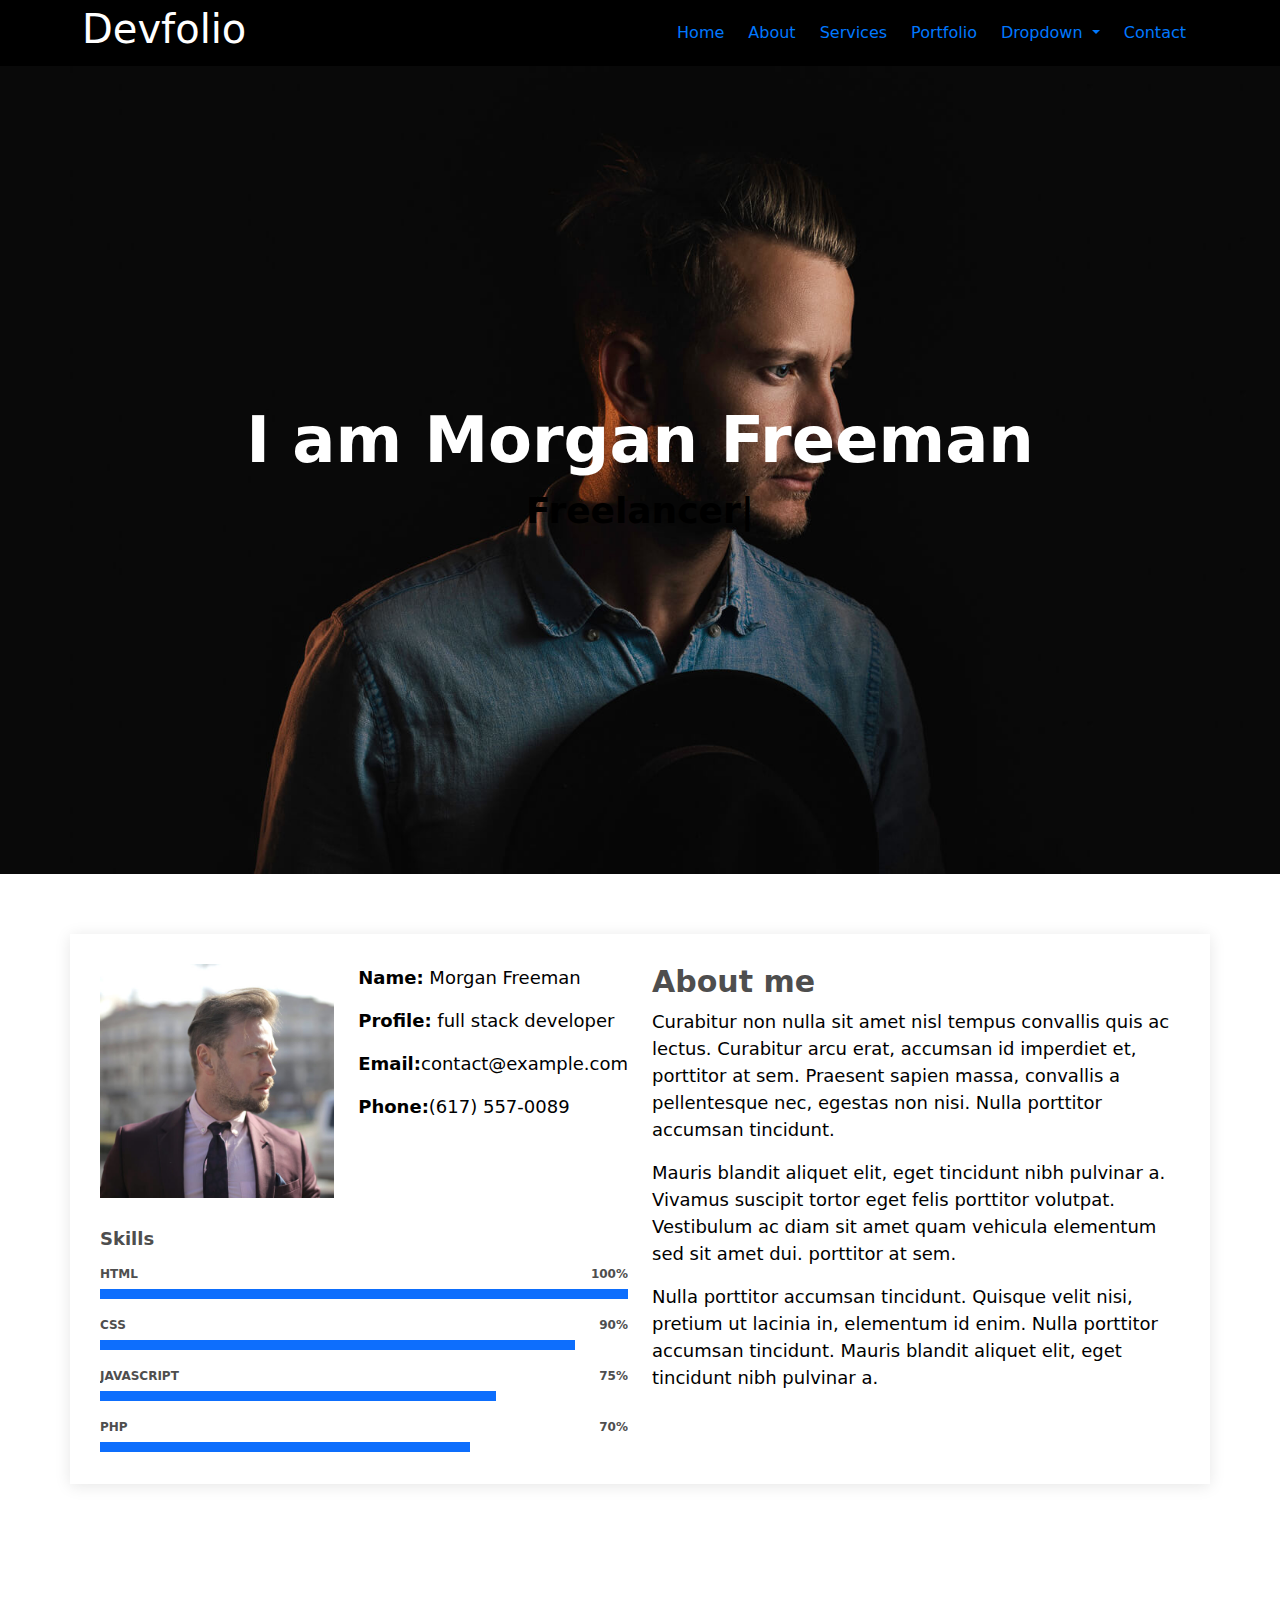
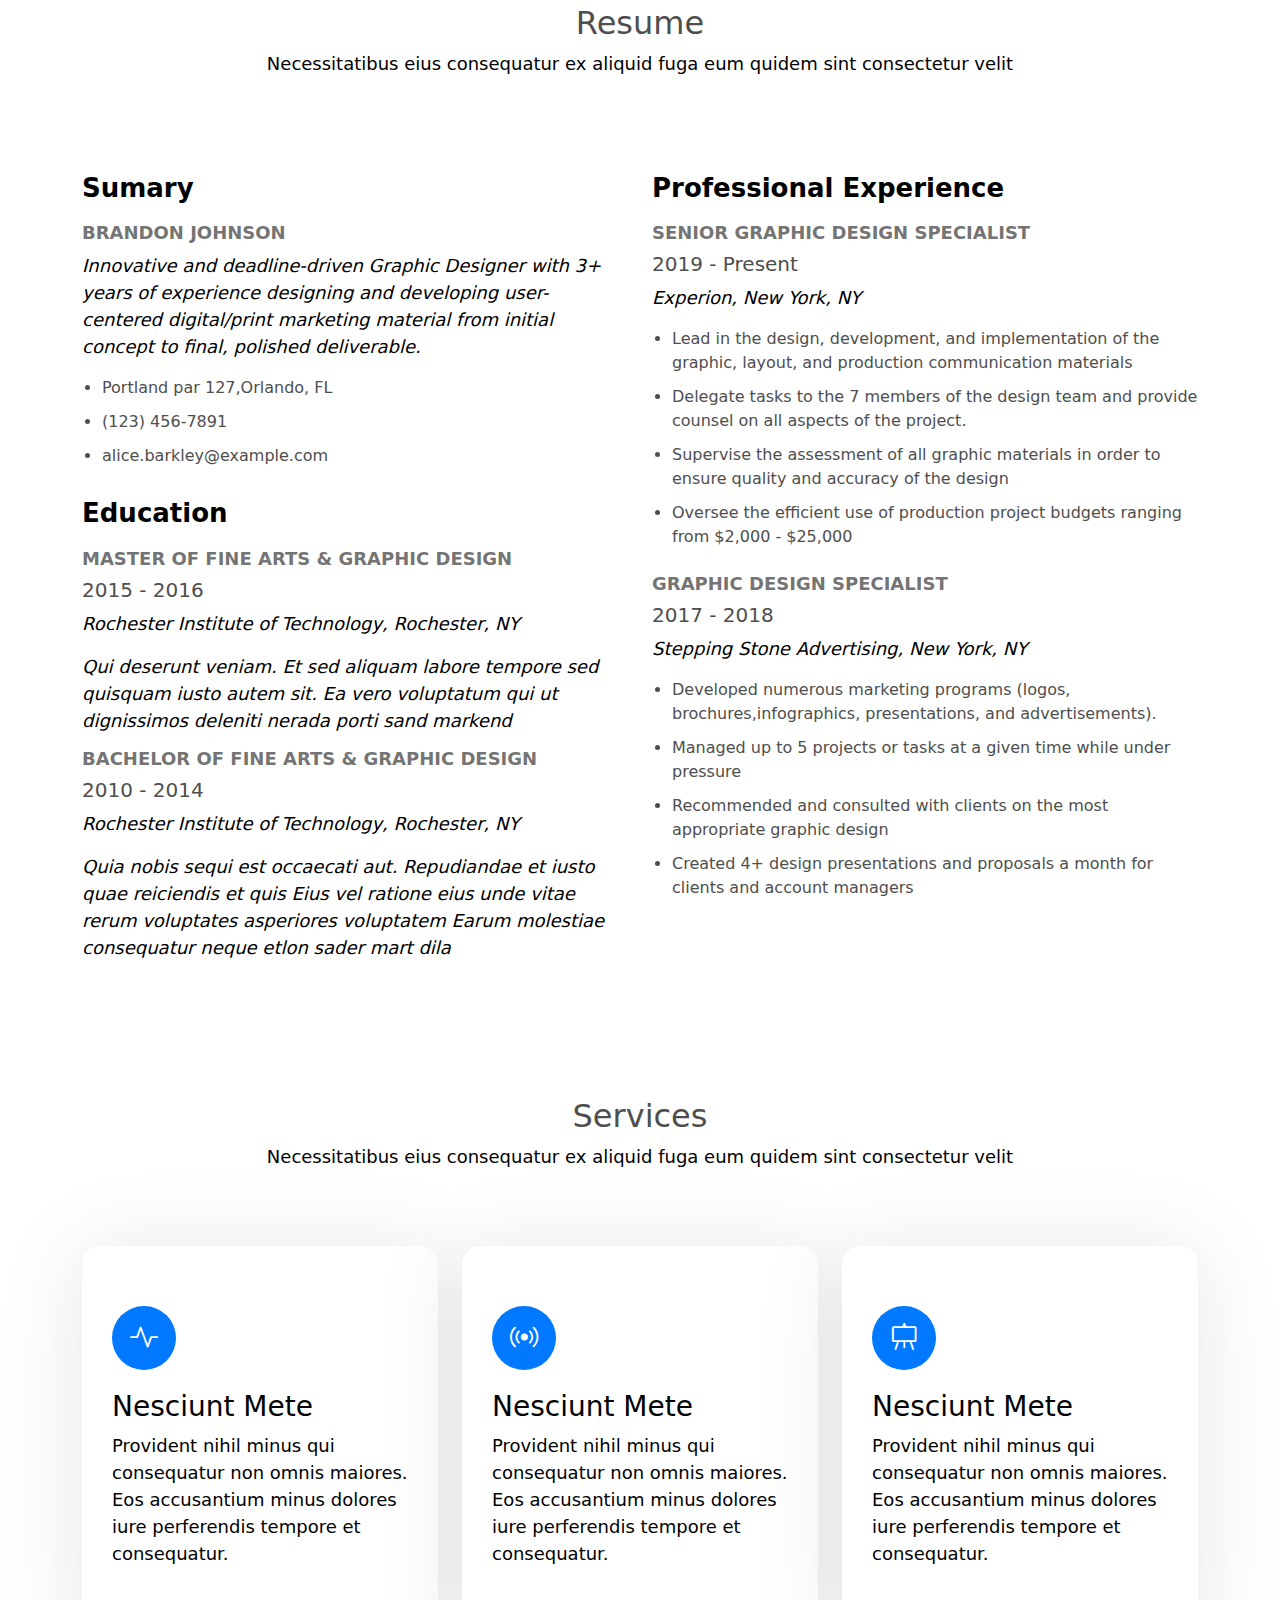
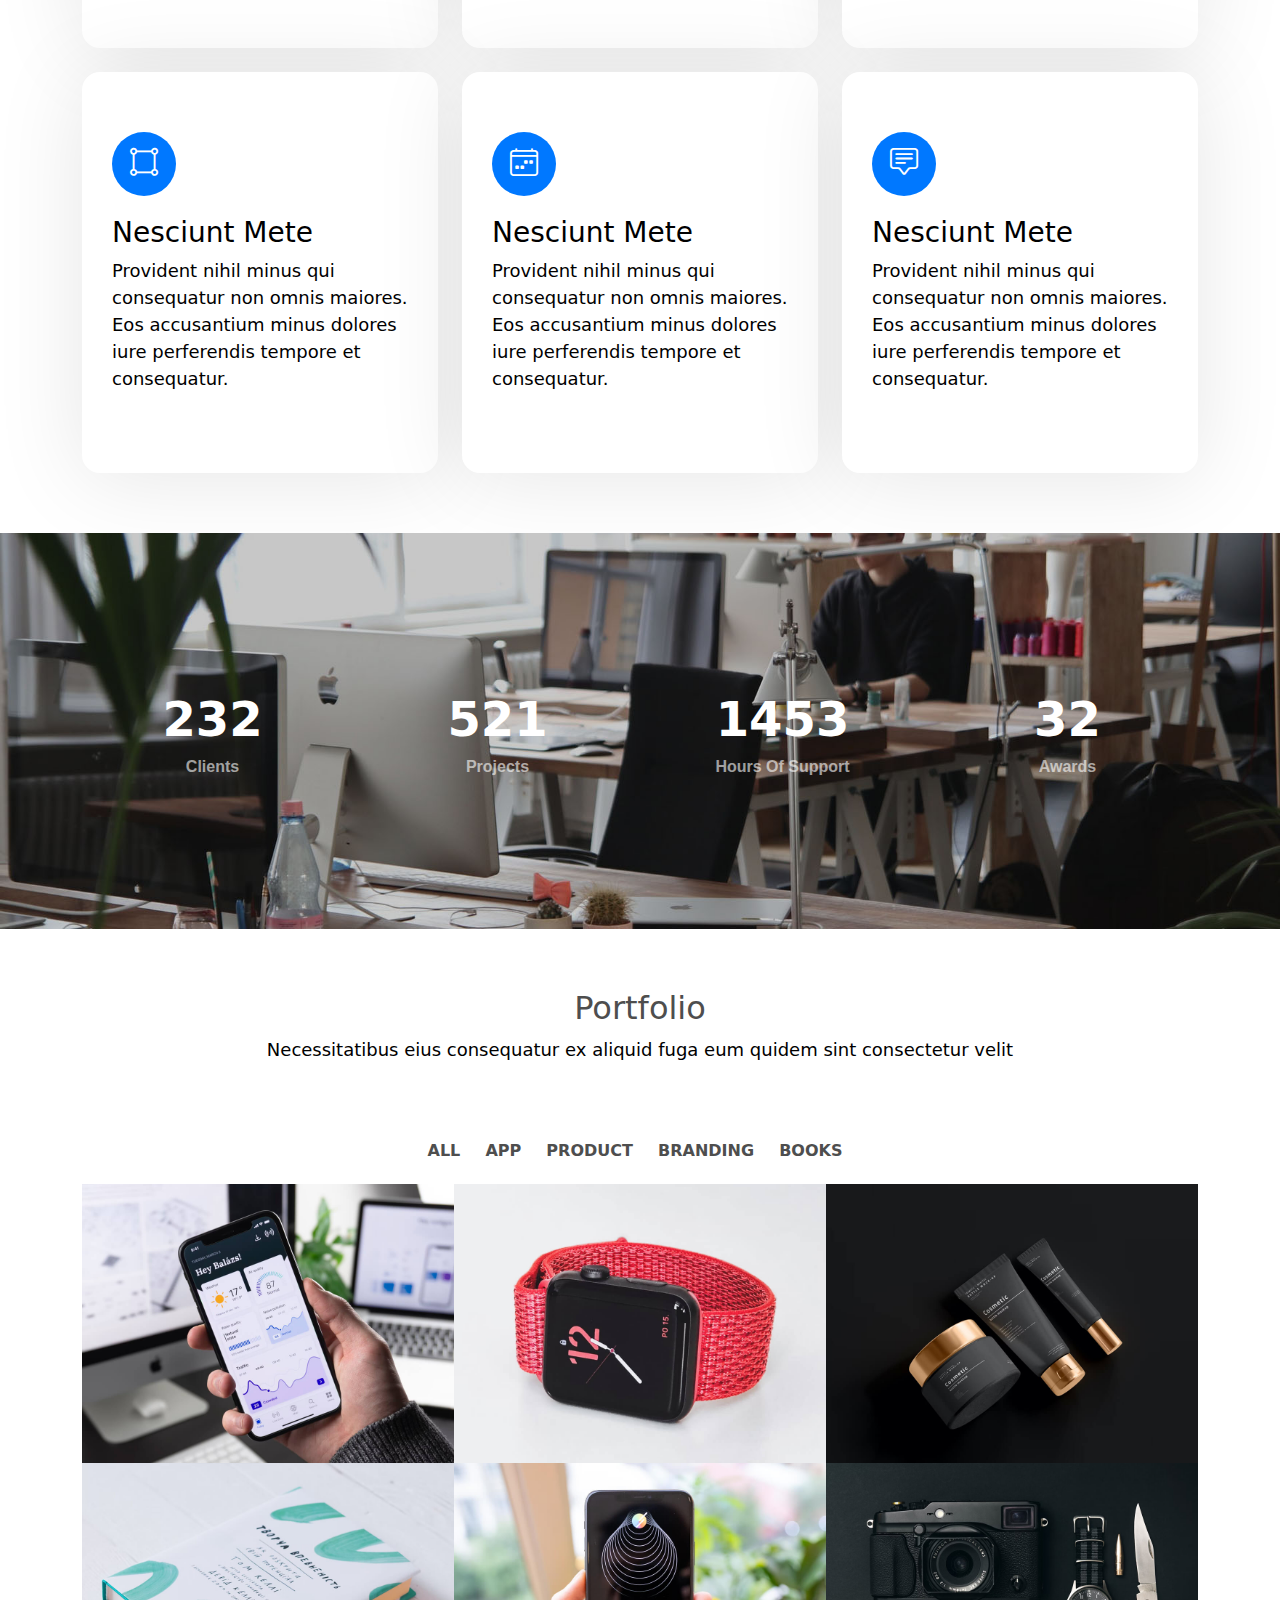
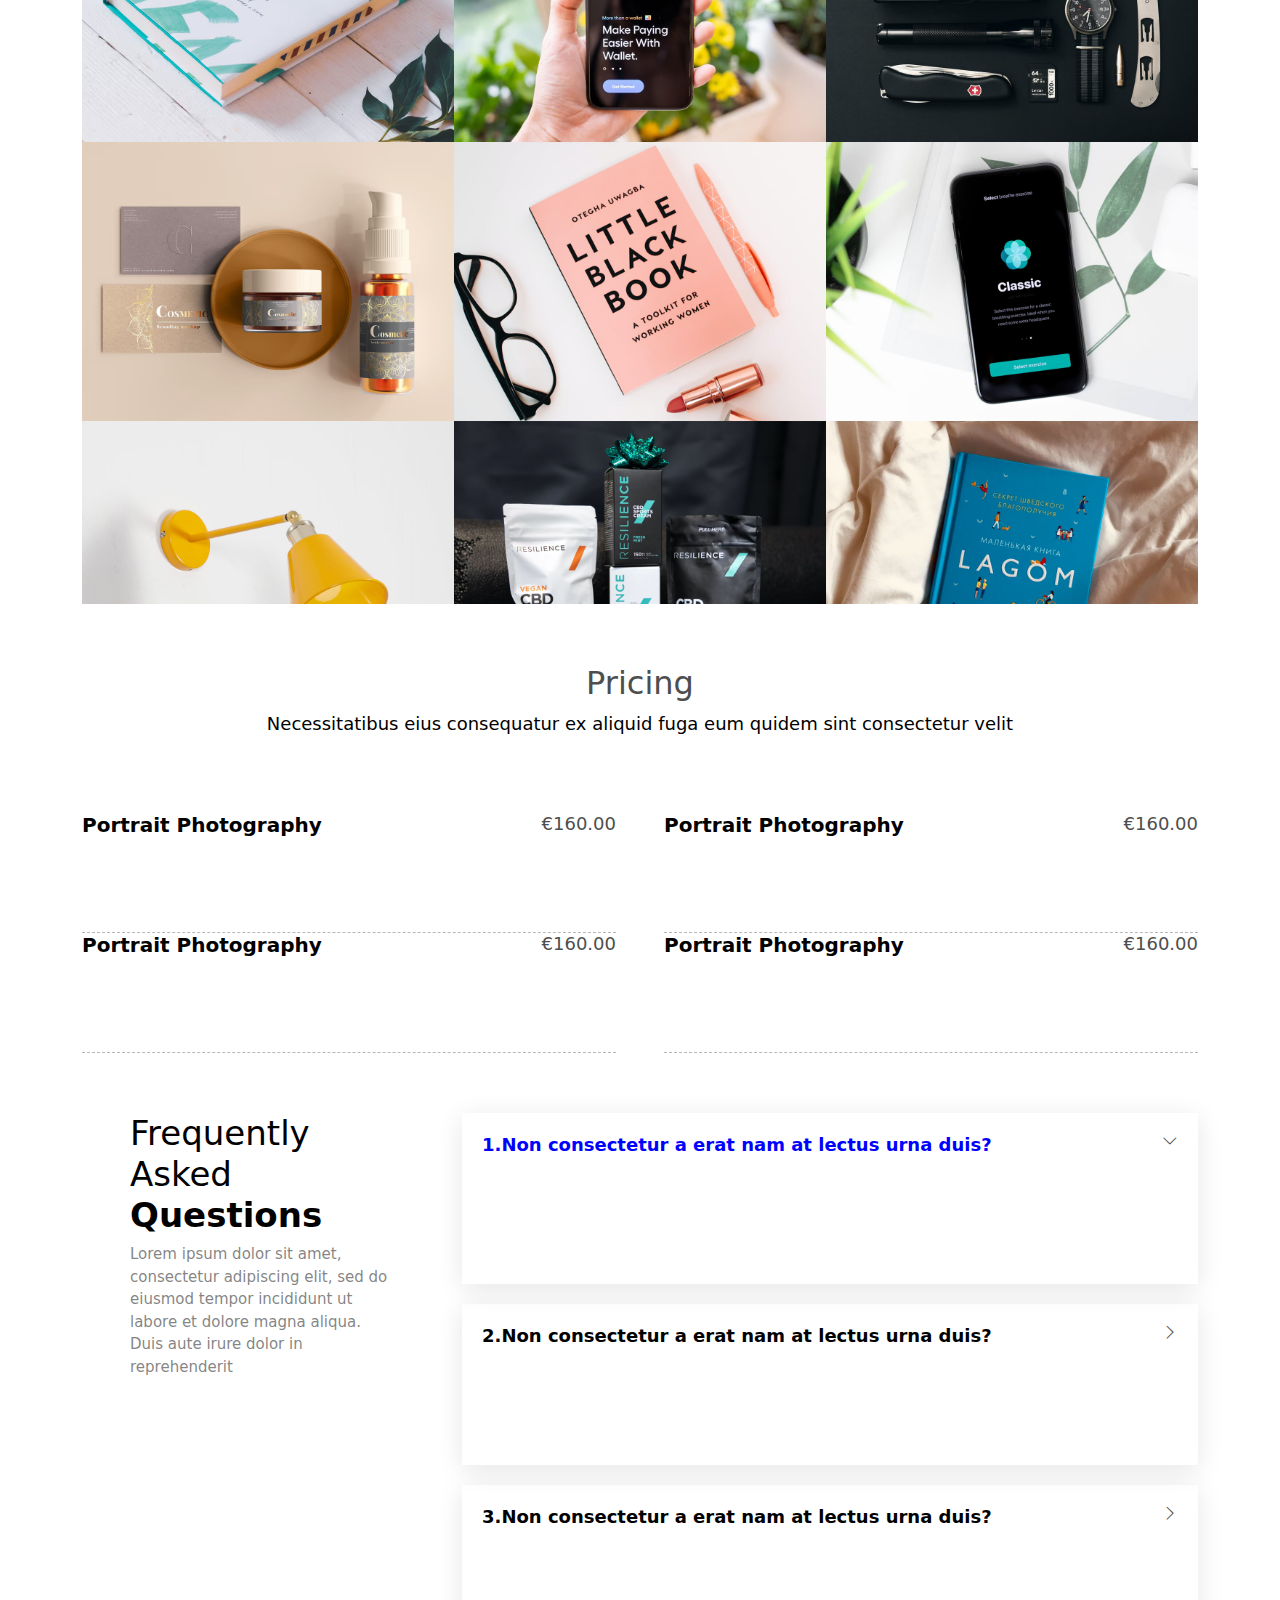
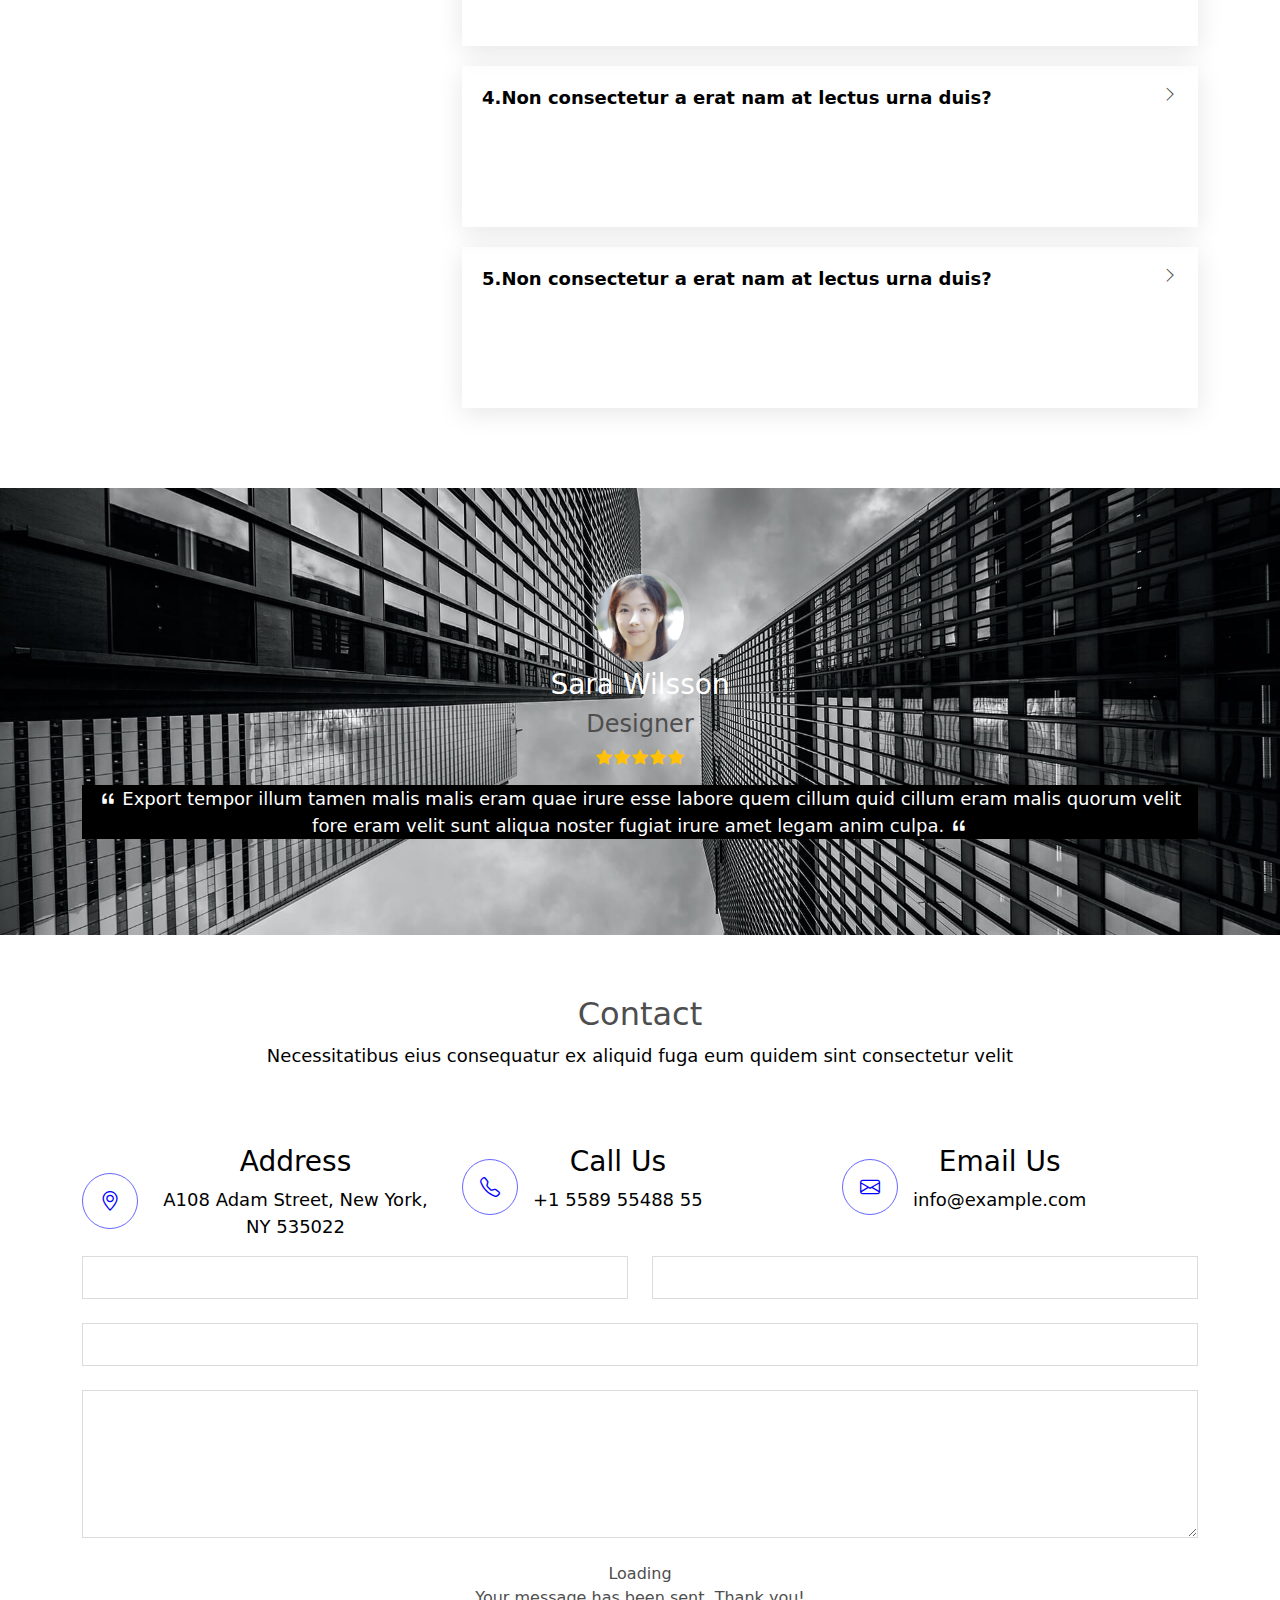
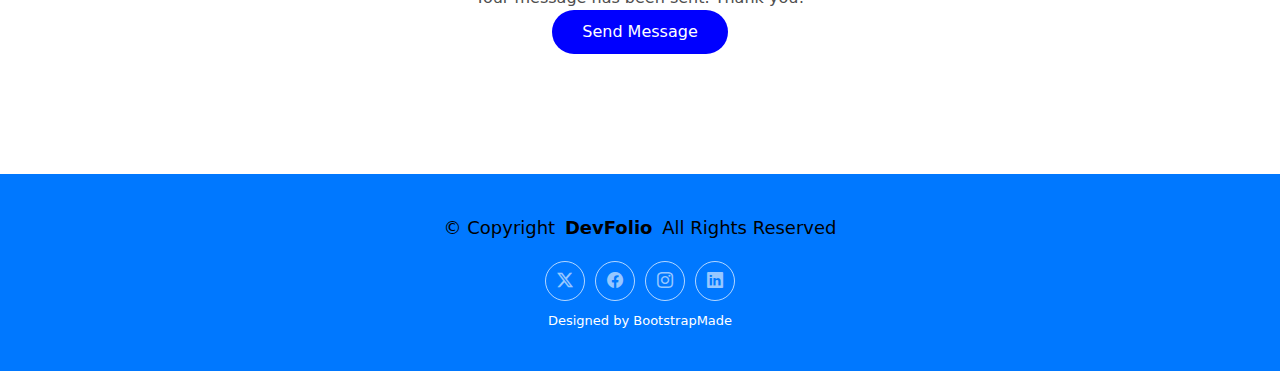
<file: index.html>
<!DOCTYPE html>
<html lang="en">

<head>
    <meta charset="UTF-8">
    <meta name="viewport" content="width=device-width, initial-scale=1.0">
    <title>Document</title>
    <link rel="stylesheet" type="text/css" href="bootstrap-5.3.5-dist/css/bootstrap.min.css">
    <link rel="stylesheet" href="https://cdn.jsdelivr.net/npm/bootstrap-icons@1.12.1/font/bootstrap-icons.min.css">
    <link rel="stylesheet" type="text/css" href="style.css">
    
</head>

<body>


    <header>
        <div class="container-fluid container-xl position-relative d-flex align-items-center justify-content-between">
            <h1 class="sitename">Devfolio</h1>
            <nav id="navmenu" class="navmenu">
                <ul class="row d-none d-xl-flex">
                    <li class="col">
                        <a href="#hero" class="active">Home</a>
                    </li>
                    <li class="col">
                        <a href="#about" class="">About</a>
                    </li>
                    <li class="col">
                        <a href="#services" class="">Services</a>
                    </li>
                    <li class="col">
                        <a href="#portfolio" class="">Portfolio</a>
                    </li>
                    <li class="col dropdown">
                        <a class="dropdown-toggle" href="#" role="button" data-bs-toggle="dropdown"
                            aria-expanded="false">
                            Dropdown
                        </a>
                        <ul class="dropdown-menu">
                            <li><a class="dropdown-item" href="#">Dropdown 1</a></li>
                            <li class="dropdown">
                                <a class="dropdown-item dropdown-toggle" href="#" role="button"
                                    data-bs-toggle="dropdown" aria-expanded="false">
                                    Deep Dropdown
                                </a>

                                <ul class="dropdown-menu">
                                    <li><a class="dropdown-item" href="#">deep dropdown 1</a></li>
                                    <li><a class="dropdown-item" href="#">deep dropdown 2</a></li>
                                    <li><a class="dropdown-item" href="#">deep dropdown 3</a></li>
                                    <li><a class="dropdown-item" href="#">deep dropdown 4</a></li>
                                    <li><a class="dropdown-item" href="#">deep dropdown 5</a></li>
                                </ul>
                            </li>
                            <li><a class="dropdown-item" href="#">Dropdown 2</a></li>
                            <li><a class="dropdown-item" href="#">Dropdown 3</a></li>
                            <li><a class="dropdown-item" href="#">Dropdown 4</a></li>
                        </ul>
                    </li>
                    <li class="col">
                        <a href="#contact" class="">Contact</a>
                    </li>
                </ul>


            </nav>
            <div class="mobile-nav-toggle d-xl-none">
                <div class="dropdown">
                    <a class="dropdown-toggle" href="#" role="button" data-bs-toggle="dropdown" aria-expanded="false">
                        <div>
                            <span class="icon-bar"></span>
                            <span class="icon-bar"></span>
                            <span class="icon-bar"></span>
                        </div>

                    </a>
                    <ul class="dropdown-menu hamburger">
                        <li><a class="dropdown-item" href="#">Home </a></li>
                        <li><a class="dropdown-item" href="#">About</a></li>
                        <li><a class="dropdown-item" href="#">Services</a></li>
                        <li><a class="dropdown-item" href="#">Dropdown</a></li>
                        <li><a class="dropdown-item" href="#">Contact</a></li>
                    </ul>
                </div>
            </div>
        </div>


    </header>
    <div id="container">

        <section id="hero" class="hero herobanner section dark-background">

            <img src="img/hero-img.jpg" alt-data-aos="fadi-in" class="aos-init aos-animate">
            <div class="container heroname text-center aos-init aos-animate" data-aos="fade-up" data-aos-delay="100">
                <h2>I am Morgan Freeman</h2>
                <p><span class="typed"
                        data-typed-items="Designer, Developer, Freelancer, Photographer">Freelancer</span><span
                        class="typed-cursor typed-cursor--blink" aria-hidden="true">|</span></p>
            </div>
        </section>

        <section id="about" class="about section">
            <div class="container aos-init aos-animate">
                <div class="row gy-4">
                    <div class="col-md-6">
                        <div class="d-block d-lg-flex row justify-content-between gy-4">
                            <div class="col lg-5">
                                <img src="img/profile-img.jpg" class="img-fluid" alt="">
                            </div>
                            <div class="col lg-7 ">
                                <p><b>Name:</b> Morgan Freeman</p>
                                <p><b>Profile:</b> full stack developer</p>
                                <p><b>Email:</b>contact@example.com</p>
                                <p><b>Phone:</b>(617) 557-0089</p>
                            </div>
                        </div>
                        <div class="skills-content skills-animation">
                            <h5>Skills</h5>
                            <div class="progress">
                                <span class="skill">
                                    <span>HTML</span>
                                    <i class="val">100%</i>
                                </span>
                                <div class="progress-bar-wrap">
                                    <div class="progress-bar" role="progressbar" aria-valuenow="100" aria-valuemin="0"
                                        aria-valuemax="100" style="width: 100%; height: 10px;"></div>
                                </div>
                            </div>
                            <div class="progress">
                                <span class="skill">
                                    <span>CSS</span>
                                    <i class="val">90%</i>
                                </span>
                                <div class="progress-bar-wrap">
                                    <div class="progress-bar" role="progressbar" aria-valuenow="90" aria-valuemin="0"
                                        aria-valuemax="100" style="width: 90%; height: 10px;"></div>
                                </div>
                            </div>
                            <div class="progress">
                                <span class="skill">
                                    <span>JAVASCRIPT</span>
                                    <i class="val">75%</i>
                                </span>
                                <div class="progress-bar-wrap">
                                    <div class="progress-bar" role="progressbar" aria-valuenow="75" aria-valuemin="0"
                                        aria-valuemax="100" style="width: 75%; height: 10px;"></div>
                                </div>
                            </div>
                            <div class="progress">
                                <span class="skill">
                                    <span>PHP</span>
                                    <i class="val">70%</i>
                                </span>
                                <div class="progress-bar-wrap">
                                    <div class="progress-bar" role="progressbar" aria-valuenow="70" aria-valuemin="0"
                                        aria-valuemax="100" style="width: 70%; height: 10px;">
                                    </div>
                                </div>
                            </div>
                        </div>
                    </div>
                    <div class="col md-6">
                        <div class="about me">
                            <h4 style="font-size: 30px;"><b>About me</b></h4>
                            <p>Curabitur non nulla sit amet nisl tempus convallis quis ac lectus. Curabitur arcu erat,
                                accumsan id imperdiet et, porttitor at sem. Praesent sapien massa, convallis a
                                pellentesque nec, egestas non nisi. Nulla porttitor accumsan tincidunt.</p>
                            <p>Mauris blandit aliquet elit, eget tincidunt nibh pulvinar a. Vivamus suscipit tortor eget
                                felis porttitor volutpat. Vestibulum ac diam sit amet quam vehicula elementum sed sit
                                amet dui. porttitor at sem.</p>
                            <p>Nulla porttitor accumsan tincidunt. Quisque velit nisi, pretium ut lacinia in, elementum
                                id enim. Nulla porttitor accumsan tincidunt. Mauris blandit aliquet elit, eget tincidunt
                                nibh pulvinar a.</p>
                        </div>
                    </div>
                </div>
            </div>
        </section>

        <section id="resume" class="resume section">
            <div class="container section-title aos-init aos-animate" data-aos="fade-up">
                <h2>Resume</h2>
                <p>Necessitatibus eius consequatur ex aliquid fuga eum quidem sint consectetur velit</p>
            </div>
            <div class="container">
                <div class="row d-block d-lg-flex">
                    <div class="col-lg-6 aos-init aos-animate" data-aos="fade-up" data-aos-delay="100">
                        <h3 class="resume-title">Sumary</h3>
                        <div class="resume-item pb-0">
                            <h4>Brandon Johnson</h4>
                            <p>
                                <em>
                                    Innovative and deadline-driven Graphic Designer with 3+ years of experience
                                    designing and developing user-centered digital/print marketing material from initial
                                    concept to final, polished deliverable.
                                </em>
                            </p>
                            <ul>
                                <li>Portland par 127,Orlando, FL</li>
                                <li>(123) 456-7891</li>
                                <li>alice.barkley@example.com</li>
                            </ul>
                        </div>
                        <h3 class="resume-title">Education</h3>
                        <div class="resume-item">
                            <h4>Master of Fine Arts & Graphic Design</h4>
                            <h5>2015 - 2016</h5>
                            <p>
                                <em>
                                    Rochester Institute of Technology, Rochester, NY
                                </em>
                            </p>
                            <p>
                                <em>
                                    Qui deserunt veniam. Et sed aliquam labore tempore sed quisquam iusto autem sit. Ea
                                    vero voluptatum qui ut dignissimos deleniti nerada porti sand markend
                                </em>
                            </p>
                            <h4>Bachelor of Fine Arts & Graphic Design</h4>
                            <h5>2010 - 2014</h5>
                            <p>
                                <em>
                                    Rochester Institute of Technology, Rochester, NY
                                </em>
                            </p>
                            <p>
                                <em>
                                    Quia nobis sequi est occaecati aut. Repudiandae et iusto quae reiciendis et quis
                                    Eius vel ratione eius unde vitae rerum voluptates asperiores voluptatem Earum
                                    molestiae consequatur neque etlon sader mart dila
                                </em>
                            </p>
                        </div>
                    </div>
                    <div class="col-lg-6 aos-init aos-animate" data-aos="fade-up" data-aos-delay="100">
                        <h3 class="resume-title">Professional Experience</h3>
                        <div class="resume-item">
                            <h4>Senior graphic design specialist</h4>
                            <h5>2019 - Present</h5>
                            <p>
                                <em>
                                    Experion, New York, NY
                                </em>
                            </p>
                            <ul>
                                <li>Lead in the design, development, and implementation of the graphic, layout, and
                                    production communication materials</li>
                                <li>Delegate tasks to the 7 members of the design team and provide counsel on all
                                    aspects of the project. </li>
                                <li>Supervise the assessment of all graphic materials in order to ensure quality and
                                    accuracy of the design</li>
                                <li>Oversee the efficient use of production project budgets ranging from $2,000 -
                                    $25,000</li>
                            </ul>
                        </div>
                        <div class="resume-item">
                            <h4>Graphic design specialist</h4>
                            <h5>2017 - 2018</h5>
                            <p><em>Stepping Stone Advertising, New York, NY</em></p>
                            <ul>
                                <li>Developed numerous marketing programs (logos, brochures,infographics, presentations,
                                    and advertisements).</li>
                                <li>Managed up to 5 projects or tasks at a given time while under pressure</li>
                                <li>Recommended and consulted with clients on the most appropriate graphic design</li>
                                <li>Created 4+ design presentations and proposals a month for clients and account
                                    managers</li>
                            </ul>
                        </div>
                    </div>

                </div>
            </div>
        </section>

        <section id="services" class="services section">
            <div class="container section-title aos-init aos-animate" data-aos="fade-up">
                <h2>Services</h2>
                <p>Necessitatibus eius consequatur ex aliquid fuga eum quidem sint consectetur velit</p>
            </div>
            <div class="container">
                <div class="row gy-4">
                    <div class="col-lg-4 col-md-6 aos-init aos-animate" data-aos="fade-up" data-aos-delay="100">
                        <div class="service-item position-relative">
                            <div class="icon">
                                <i class="bi bi-activity"></i>
                            </div>
                            <a href="#" class="stretched-link">
                                <h3>Nesciunt Mete</h3>
                                <p>
                                    Provident nihil minus qui consequatur non omnis maiores. Eos accusantium minus
                                    dolores iure perferendis tempore et consequatur.
                                </p>
                            </a>
                        </div>
                    </div>
                    <div class="col-lg-4 col-md-6 aos-init aos-animate" data-aos="fade-up" data-aos-delay="100">
                        <div class="service-item position-relative">
                            <div class="icon">
                                <i class="bi bi-broadcast"></i>
                            </div>
                            <a href="#" class="stretched-link">
                                <h3>Nesciunt Mete</h3>
                                <p>
                                    Provident nihil minus qui consequatur non omnis maiores. Eos accusantium minus
                                    dolores iure perferendis tempore et consequatur.
                                </p>
                            </a>
                        </div>
                    </div>
                    <div class="col-lg-4 col-md-6 aos-init aos-animate" data-aos="fade-up" data-aos-delay="100">
                        <div class="service-item position-relative">
                            <div class="icon">
                                <i class="bi bi-easel"></i>
                            </div>
                            <a href="#" class="stretched-link">
                                <h3>Nesciunt Mete</h3>
                                <p>
                                    Provident nihil minus qui consequatur non omnis maiores. Eos accusantium minus
                                    dolores iure perferendis tempore et consequatur.
                                </p>
                            </a>
                        </div>
                    </div>
                    <div class="col-lg-4 col-md-6 aos-init aos-animate" data-aos="fade-up" data-aos-delay="100">
                        <div class="service-item position-relative">
                            <div class="icon">
                                <i class="bi bi-bounding-box-circles"></i>
                            </div>
                            <a href="#" class="stretched-link">
                                <h3>Nesciunt Mete</h3>
                                <p>
                                    Provident nihil minus qui consequatur non omnis maiores. Eos accusantium minus
                                    dolores iure perferendis tempore et consequatur.
                                </p>
                            </a>
                        </div>
                    </div>
                    <div class="col-lg-4 col-md-6 aos-init aos-animate" data-aos="fade-up" data-aos-delay="100">
                        <div class="service-item position-relative">
                            <div class="icon">
                                <i class="bi bi-calendar4-week"></i>
                            </div>
                            <a href="#" class="stretched-link">
                                <h3>Nesciunt Mete</h3>
                                <p>
                                    Provident nihil minus qui consequatur non omnis maiores. Eos accusantium minus
                                    dolores iure perferendis tempore et consequatur.
                                </p>
                            </a>
                        </div>
                    </div>
                    <div class="col-lg-4 col-md-6 aos-init aos-animate" data-aos="fade-up" data-aos-delay="100">
                        <div class="service-item position-relative">
                            <div class="icon">
                                <i class="bi bi-chat-square-text"></i>
                            </div>
                            <a href="#" class="stretched-link">
                                <h3>Nesciunt Mete</h3>
                                <p>
                                    Provident nihil minus qui consequatur non omnis maiores. Eos accusantium minus
                                    dolores iure perferendis tempore et consequatur.
                                </p>
                            </a>
                        </div>
                    </div>
                </div>
            </div>
        </section>

        <section id="stats" class="stats section accent-background">
            <div class="overlay">
                <img src="img/stats-bg.jpg" alt="" data-aos="fade-in" class="aos-init aos-animate">
            </div>
            <div class="container position-relative aos-init aos-animate" data-aos="fade-up" data-aos-delay="100">
                <div class="row gy-4">

                    <div class="col-lg-3 col-md-6">
                        <div class="stats-item text-center w-100 h-100">
                            <span data-purecounter-start="0" data-purecounter-end="232" data-purecounter-duration="0"
                                class="purecounter">232</span>
                            <p>Clients</p>
                        </div>
                    </div>

                    <div class="col-lg-3 col-md-6">
                        <div class="stats-item text-center w-100 h-100">
                            <span data-purecounter-start="0" data-purecounter-end="521" data-purecounter-duration="0"
                                class="purecounter">521</span>
                            <p>Projects</p>
                        </div>
                    </div>

                    <div class="col-lg-3 col-md-6">
                        <div class="stats-item text-center w-100 h-100">
                            <span data-purecounter-start="0" data-purecounter-end="1453" data-purecounter-duration="0"
                                class="purecounter">1453</span>
                            <p>Hours Of Support</p>
                        </div>
                    </div>

                    <div class="col-lg-3 col-md-6">
                        <div class="stats-item text-center w-100 h-100">
                            <span data-purecounter-start="0" data-purecounter-end="32" data-purecounter-duration="0"
                                class="purecounter">32</span>
                            <p>Awards</p>
                        </div>
                    </div>
                </div>
            </div>

        </section>

        <section id="portfolio" class="portfolio section">
            <div class="container section-title aos-init aos-animate" data-aos="fade-up">
                <h2>Portfolio</h2>
                <p>Necessitatibus eius consequatur ex aliquid fuga eum quidem sint consectetur velit</p>
            </div>
            <div class="container ">
                <div class="isotope-layout" data-default-filter="*" data-layout="masonry" data-sort="orginal-order">
                    <ul class="portfolio-filters isotope-filters aos-init aos-animate" data-aos="fade-up"
                        data-aos-delay="100">
                        <li data-filter="*" class="filter-active">All</li>
                        <li data-filter=".filter-app">App</li>
                        <li data-filter=".filter-product">Product</li>
                        <li data-filter=".filter-branding">Branding</li>
                        <li data-filter=".filter-books">Books</li>
                    </ul>
                    <div class="portolio-producten d-block d-lg-flex row gy-4 isotope-container aos-init aos-animate"
                        data-aos="fade-up" data-aos-delay="200" style="position: relative; height: 984px;">

                        <div class="d-block d-md-flex portfolio-area">
                            <div class="col-lg-4 col-md-6 portfolio-item isotope-item filter-app"
                                
                                >
                                <img src="img/portfolio/app-1.jpg" class="img-fluid" alt="">
                                <div class="portfolio-info">
                                    <h4>App 1</h4>
                                    <p>Lorem ipsum, dolor sit amet consectetur</p>
                                </div>
                            </div>
                            <div class="col-lg-4 col-md-6 portfolio-item isotope-item filter-product"
                                >
                                <img src="img/portfolio/product-1.jpg" class="img-fluid" alt="">
                                <div class="portfolio-info">
                                    <h4>Product 1</h4>
                                    <p>Lorem ipsum, dolor sit amet consectetur</p>
                                </div>
                            </div>
                            <div class="col-lg-4 col-md-6 portfolio-item isotope-item filter-branding"
                               >
                                <img src="img/portfolio/branding-1.jpg" class="img-fluid" alt="">
                                <div class="portfolio-info">
                                    <h4>Branding 1</h4>
                                    <p>Lorem ipsum, dolor sit amet consectetur</p>
                                </div>
                            </div>
                            <div class="col-lg-4 col-md-6 portfolio-item isotope-item filter-books"
                                >
                                <img src="img/portfolio/books-1.jpg" class="img-fluid" alt="">
                                <div class="portfolio-info">
                                    <h4>Book 1</h4>
                                    <p>Lorem ipsum, dolor sit amet consectetur</p>
                                </div>
                            </div>
                            <div class="col-lg-4 col-md-6 portfolio-item isotope-item filter-app"
                                >
                                <img src="img/portfolio/app-2.jpg" class="img-fluid" alt="">
                                <div class="portfolio-info">
                                    <h4>App 2</h4>
                                    <p>Lorem ipsum, dolor sit amet consectetur</p>
                                </div>
                            </div>
                            <div class="col-lg-4 col-md-6 portfolio-item isotope-item filter-product"
                                >
                                <img src="img/portfolio/product-2.jpg" class="img-fluid" alt="">
                                <div class="portfolio-info">
                                    <h4>Product 2</h4>
                                    <p>Lorem ipsum, dolor sit amet consectetur</p>
                                </div>
                            </div>
                            <div class="col-lg-4 col-md-6 portfolio-item isotope-item filter-branding"
                                >
                                <img src="img/portfolio/branding-2.jpg" class="img-fluid" alt="">
                                <div class="portfolio-info">
                                    <h4>Branding 2</h4>
                                    <p>Lorem ipsum, dolor sit amet consectetur</p>
                                </div>
                            </div>
                            <div class="col-lg-4 col-md-6 portfolio-item isotope-item filter-books"
                                >
                                <img src="img/portfolio/books-2.jpg" class="img-fluid" alt="">
                                <div class="portfolio-info">
                                    <h4>Book 2</h4>
                                    <p>Lorem ipsum, dolor sit amet consectetur</p>
                                </div>
                            </div>
                            <div class="col-lg-4 col-md-6 portfolio-item isotope-item filter-app"
                                >
                                <img src="img/portfolio/app-3.jpg" class="img-fluid" alt="">
                                <div class="portfolio-info">
                                    <h4>App 3</h4>
                                    <p>Lorem ipsum, dolor sit amet consectetur</p>
                                </div>
                            </div>
                            <div class="col-lg-4 col-md-6 portfolio-item isotope-item filter-product"
                                >
                                <img src="img/portfolio/product-3.jpg" class="img-fluid" alt="">
                                <div class="portfolio-info">
                                    <h4>Product 3</h4>
                                    <p>Lorem ipsum, dolor sit amet consectetur</p>
                                </div>
                            </div>
                            <div class="col-lg-4 col-md-6 portfolio-item isotope-item filter-branding"
                                >
                                <img src="img/portfolio/branding-3.jpg" class="img-fluid" alt="">
                                <div class="portfolio-info">
                                    <h4>Branding 3</h4>
                                    <p>Lorem ipsum, dolor sit amet consectetur</p>
                                </div>
                            </div>
                            <div class="col-lg-4 col-md-6 portfolio-item isotope-item filter-books"
                                >
                                <img src="img/portfolio/books-3.jpg" class="img-fluid" alt="">
                                <div class="portfolio-info">
                                    <h4>Book 3</h4>
                                    <p>Lorem ipsum, dolor sit amet consectetur</p>
                                </div>
                            </div>
                        </div>
                    </div>
                </div>
            </div>
        </section>

        <section id="pricing" class="pricing section">
            <div class="container section-title aos-init aos-animate" data-aos="fade-up">
                <h2>Pricing</h2>
                <p>Necessitatibus eius consequatur ex aliquid fuga eum quidem sint consectetur velit</p>
            </div>
            <div class="container section-title aos-init aos-animate" data-aos="fade-up" data-aos-delay="100">
                <div class="row gy-4 gx-lg-5">
                    <div class="col-lg-6">
                        <div class="pricing-item d-flex justify-content-between">
                            <h3>Portrait Photography</h3>
                            <h4>€160.00</h4>
                        </div>
                        <div class="pricing-item d-flex justify-content-between">
                            <h3>Portrait Photography</h3>
                            <h4>€160.00</h4>
                        </div>
                        <div class="pricing-item d-flex justify-content-between">
                            <h3>Portrait Photography</h3>
                            <h4>€160.00</h4>
                        </div>
                    </div>
                    <div class="col col-lg-6">
                        <div class="pricing-item d-flex justify-content-between">
                            <h3>Portrait Photography</h3>
                            <h4>€160.00</h4>
                        </div>
                        <div class="pricing-item d-flex justify-content-between">
                            <h3>Portrait Photography</h3>
                            <h4>€160.00</h4>
                        </div>
                        <div class="pricing-item d-flex justify-content-between">
                            <h3>Portrait Photography</h3>
                            <h4>€160.00</h4>
                        </div>
                    </div>
                </div>
            </div>
        </section>

        <section id="faq" class="faq section">
            <div class="container">
                <div class="row gy-4">
                    <div class="col-lg-4 aos-init aos-animate" data-aos="fade-up" data-aos-delay="100">
                        <div class="content px-xl-5">
                            <h3>
                                <span>Frequently Asked </span>
                                <strong>Questions</strong>
                            </h3>
                            <p>
                                Lorem ipsum dolor sit amet, consectetur adipiscing elit, sed do eiusmod tempor
                                incididunt ut labore et dolore magna aliqua. Duis aute irure dolor in reprehenderit
                            </p>
                        </div>
                    </div>
                    <div class="col-lg-8 aos-init aos-animate" data-aos="fade-up" data-aos-delay="200">
                        <div class="faq-container">
                            <div class="faq-item faq-active">
                                <h3>
                                    <span class="num">1.</span>
                                    <span>Non consectetur a erat nam at lectus urna
                                        duis?</span>
                                </h3>
                                <div class="faq-content">
                                    <p>Feugiat pretium nibh ipsum consequat. Tempus iaculis urna id volutpat lacus
                                        laoreet non curabitur gravida. Venenatis lectus magna fringilla urna porttitor
                                        rhoncus dolor purus non.</p>
                                </div>
                                <i class="faq-toggle bi bi-chevron-right"></i>
                            </div>
                            <div class="faq-item">
                                <h3>
                                    <span class="num">2.</span>
                                    <span>Non consectetur a erat nam at lectus urna
                                        duis?</span>
                                </h3>
                                <div class="faq-content">
                                    <p>Feugiat pretium nibh ipsum consequat. Tempus iaculis urna id volutpat lacus
                                        laoreet non curabitur gravida. Venenatis lectus magna fringilla urna porttitor
                                        rhoncus dolor purus non.</p>
                                </div>
                                <i class="faq-toggle bi bi-chevron-right"></i>
                            </div>
                            <div class="faq-item">
                                <h3>
                                    <span class="num">3.</span>
                                    <span>Non consectetur a erat nam at lectus urna
                                        duis?</span>
                                </h3>
                                <div class="faq-content">
                                    <p>Feugiat pretium nibh ipsum consequat. Tempus iaculis urna id volutpat lacus
                                        laoreet non curabitur gravida. Venenatis lectus magna fringilla urna porttitor
                                        rhoncus dolor purus non.</p>
                                </div>
                                <i class="faq-toggle bi bi-chevron-right"></i>
                            </div>
                            <div class="faq-item">
                                <h3>
                                    <span class="num">4.</span>
                                    <span>Non consectetur a erat nam at lectus urna
                                        duis?</span>
                                </h3>
                                <div class="faq-content">
                                    <p>Feugiat pretium nibh ipsum consequat. Tempus iaculis urna id volutpat lacus
                                        laoreet non curabitur gravida. Venenatis lectus magna fringilla urna porttitor
                                        rhoncus dolor purus non.</p>
                                </div>
                                <i class="faq-toggle bi bi-chevron-right"></i>
                            </div>
                            <div class="faq-item">
                                <h3>
                                    <span class="num">5.</span>
                                    <span>Non consectetur a erat nam at lectus urna
                                        duis?</span>
                                </h3>
                                <div class="faq-content">
                                    <p>Feugiat pretium nibh ipsum consequat. Tempus iaculis urna id volutpat lacus
                                        laoreet non curabitur gravida. Venenatis lectus magna fringilla urna porttitor
                                        rhoncus dolor purus non.</p>
                                </div>
                                <i class="faq-toggle bi bi-chevron-right"></i>
                            </div>
                        </div>
                    </div>
                </div>
            </div>
        </section>

        <section id="testimonials" class="testimonials section accent-background testimonials-bg">
            <div class="overlay">
                <img src="img/testimonials-bg.jpg" class="testimonials-bg" alt="">
            </div>
            <div class="container aos-init aos-animate" data-aos="fade-up" data-aos-delay="100">
                <div class="swiper init-swiper swiper-initialized swiper-horizontal swiper-backface-hidden">
                    <div class="testimonial-item">
                        <img src="img/testimonials/testimonials-2.jpg" class="testimonial-img" alt="">
                        <h3>Sara Wilsson</h3>
                        <h4>Designer</h4>
                        <div class="stars">
                            <i class="bi bi-star-fill"></i><i class="bi bi-star-fill"></i><i
                                class="bi bi-star-fill"></i><i class="bi bi-star-fill"></i><i
                                class="bi bi-star-fill"></i>
                        </div>
                        <p>
                            <i class="bi bi-quote quote-icon-left"></i>
                            <span>Export tempor illum tamen malis malis eram quae irure esse labore quem cillum quid
                                cillum eram malis quorum velit fore eram velit sunt aliqua noster fugiat irure amet
                                legam anim culpa.</span>
                            <i class="bi bi-quote quote-icon-right"></i>
                        </p>
                    </div>
                </div>
            </div>
        </section>

        <section id="contact" class="contact section">
            <div class="container section-title aos-init aos-animate" data-aos="fade-up">
                <h2>Contact</h2>
                <p>Necessitatibus eius consequatur ex aliquid fuga eum quidem sint consectetur velit</p>
            </div>
            <div class="container section-title aos-init aos-animate" data-aos="fade-up" data-aos-delay="100">
                <div class="info-wrap aos-init aos-animate" data-aos="fade-up" data-aos-delay="200">
                    <div class="row gy-5">

                        <div class="col-lg-4">
                            <div class="info-item d-flex align-items-center">
                                <i class="bi bi-geo-alt flex-shrink-0"></i>
                                <div>
                                    <h3>Address</h3>
                                    <p>A108 Adam Street, New York, NY 535022</p>
                                </div>
                            </div>
                        </div>

                        <div class="col-lg-4">
                            <div class="info-item d-flex align-items-center">
                                <i class="bi bi-telephone flex-shrink-0"></i>
                                <div>
                                    <h3>Call Us</h3>
                                    <p>+1 5589 55488 55</p>
                                </div>
                            </div>
                        </div>

                        <div class="col-lg-4">
                            <div class="info-item d-flex align-items-center">
                                <i class="bi bi-envelope flex-shrink-0"></i>
                                <div>
                                    <h3>Email Us</h3>
                                    <p>info@example.com</p>
                                </div>
                            </div>
                        </div>
                    </div>
                    <form action="forms/contact.php" method="post" class="php-email-form aos-init aos-animate"
                        data-aos="fade-up" data-aos-delay="300">
                        <div class="row gy-4">

                            <div class="col-md-6">
                                <input type="text" name="name" class="form-control" placeholder="Your Name" required="">
                            </div>

                            <div class="col-md-6 ">
                                <input type="email" class="form-control" name="email" placeholder="Your Email"
                                    required="">
                            </div>

                            <div class="col-md-12">
                                <input type="text" class="form-control" name="subject" placeholder="Subject"
                                    required="">
                            </div>

                            <div class="col-md-12">
                                <textarea class="form-control" name="message" rows="6" placeholder="Message"
                                    required=""></textarea>
                            </div>

                            <div class="col-md-12 text-center">
                                <div class="loading">Loading</div>
                                <div class="error-message"></div>
                                <div class="sent-message">Your message has been sent. Thank you!</div>

                                <button type="submit">Send Message</button>
                            </div>

                        </div>
                    </form>
                </div>
            </div>

        </section>
    </div>

    <footer id="footer" class="footer footer-backgound accent-background">
        <div class="container">
            <div class="copyright text-center ">
                <p>© <span>Copyright</span> <strong class="px-1 sitename">DevFolio</strong> <span>All Rights
                        Reserved</span></p>
            </div>
            <div class="social-links d-flex justify-content-center">
                <a href=""><i class="bi bi-twitter-x"></i></a>
                <a href=""><i class="bi bi-facebook"></i></a>
                <a href=""><i class="bi bi-instagram"></i></a>
                <a href=""><i class="bi bi-linkedin"></i></a>
            </div>
            <div class="credits">
                Designed by <a class="white" href="https://bootstrapmade.com/">BootstrapMade</a>
            </div>
            <a href="#" id="scroll-top"
                class="scroll-to-top d-flex align-items-center justify-content-center active"></a>
            <script src="bootstrap-5.3.5-dist/js/bootstrap.bundle.min.js"></script>
        </div>
    </footer>

</body>

</html>
</file>
<file: style.css>
header {
    display: flex;
    justify-content: space-between;
    background-color: black;
    color: white;
    padding: 5px;
}

.navmenu>ul {
    display: flex;
    margin: 0;
    padding: 0;
}

.navmenu li {
    list-style: none;
    margin: 0;
    position: relative;
    /* Required for dropdown positioning */
}

a {
    color: white;
    text-decoration: none;
}

/* Dropdown menu styling */
.dropdown-menu {
    background-color: gray;
}

.dropdown-item {
    background-color: gray;
    color: white;
}

.dropdown-item:hover {
    background-color: black;
    color: white;
}

.dropdown-toggle {
    background-color: black;
}


.hero {
    width: 100%;
    min-height: calc(100vh - 92px);
    position: relative;
    padding: 60px 0;
    display: flex;
    align-items: center;
    justify-content: center;
    /* background-image: url(img/hero-img.jpg);
            background-size: cover; */
}

.heroname {
    display: flex;
    flex-direction: column;
    align-items: center;
    justify-content: center;
    color: white;
}

.hero img {
    position: absolute;
    inset: 0;
    display: block;
    width: 100%;
    height: 100%;
    object-fit: cover;
    z-index: 1;
}

.hero .container {
    position: relative;
    z-index: 3;
}

.hero h2 {
    margin: 0;
    font-size: 64px;
    font-weight: 700;
}

.hero p {
    margin: 5px 0 0 0;
    font-size: 36px;
    font-weight: 600;
}

.hamburger {
    width: 100%;
    box-sizing: border-box;
}

.icon-bar {
    display: block;
    background-color: white;
    color: white;
    width: 30px;
    height: 4px;
    border-radius: 1px;
    margin: 5px 0;
}

section .section {
    color: var(--default-color);
    background-color: var(--background-color);
    padding: 60px 0;
    scroll-margin-top: 92px;
    overflow: clip;
}

.section-title {
    text-align: center;
    padding-bottom: 60px;
    position: relative;
}


.accent-background {
    --background-color: #0078ff;
    --default-color: #ffffff;
    --heading-color: #ffffff;
    --accent-color: #ffffff;
    --surface-color: #3393ff;
    --contrast-color: #ffffff;
}

.img-fluid {
    max-width: 100%;
    height: auto;
}

p {
    font-size: 18px;
    margin-top: 0;
    margin-bottom: 1rem;
}

.about .container {
    background-color: var(--surface-color);
    box-shadow: 0px 2px 15px rgba(0, 0, 0, 0.1);
    padding: 30px;
}

.about .skills-content h5 {
    font-size: 18px;
    font-weight: 700;
    margin: 30px 0 15px 0;
}

.about .progress {
    height: 36px;
    display: block;
    background: none;
    border-radius: 0;
    margin-top: 15px;
}

.about .progress .skill {
    color: var(--default-color);
    padding: 0;
    margin: 0 0 6px 0;
    text-transform: uppercase;
    display: block;
    font-weight: 600;
    font-family: var(--heading-font);
}

.about .progress .skill .val {
    float: right;
    font-style: normal;
}

.about .progress-bar-wrap {
    background: color-mix(in srgb, var(--default-color), transparent 90%);
    height: 10px;
}

.about .progress-bar {
    width: 1px;
    height: 10px;
    transition: 0.9s;
    background-color: var(accent-color);
}

.about .about-me h4 {
    font-size: 28px;
    position: relative;
    padding-bottom: 10px;
    margin-bottom: 30px;
    font-weight: 700;
}

.about .about-me h4:after {
    content: "";
    position: absolute;
    display: block;
    width: 64px;
    height: 3px;
    background: var(--accent-color);
    left: 0;
    bottom: 0;
    margin: auto;
}

.about .about-me p {
    font-size: 18px;
}

section,
.section {
    color: #4e4e4e;
    background-color: #ffffff;
    padding: 60px 0;
    scroll-margin-top: 92px;
    overflow: clip;
}

.resume .resume-title {
    color: black;
    font-size: 26px;
    font-weight: 700;
    margin-top: 20px;
    margin-bottom: 20px;
}

.resume .resume-item h4 {
    line-height: 18px;
    font-size: 18px;
    font-weight: 600;
    text-transform: uppercase;
    color:
        color-mix(in srgb, #4e4e4e, transparent 20%);
    margin-bottom: 10px;
}

.resume .resume-item ul {
    padding-left: 20px;
}

.resume .resume-item ul li {
    padding-bottom: 10px;
}

.services .service-item {
    background-color: white;
    box-shadow: 0px 5px 90px 0px rgba(0, 0, 0, 0.1);
    padding: 60px 30px;
    transition: allease-in-out 0.3s;
    border-radius: 18px;
    border-bottom: 5px solid white;
    height: 100%;
}

.services .service-item .icon {
    color: white;
    background: #0078ff;
    margin: 0;
    width: 64px;
    height: 64px;
    border-radius: 50px;
    display: flex;
    align-items: center;
    justify-content: center;
    margin-bottom: 20px;
    font-size: 28px;
    transition: ease-in-out0.3s;
}

h3,
p {
    color: black;
}

a {
    color: #0078ff;
    text-decoration: none;
    transition: 0.3s;
}

.stats {
    position: relative;
    padding: 120px 0;
}

.stats img {
    position: absolute;
    background-color: blue, 0.5;
    inset: 0;
    display: block;
    width: 100%;
    height: 100%;
    object-fit: cover;
    z-index: 1;
}

.stats .container {
    position: relative;
    z-index: 3;
}

.stats .stats-item {
    padding: 30px;
    width: 100%;
    position: relative;
}

.stats .stats-item span {
    font-size: 48px;
    display: block;
    color: white;
    font-weight: 700;
}

.stats .stats-item p {
    padding: 0;
    margin: 0;
    font-family: sans-serif;
    font-size: 16px;
    font-weight: 700;
    color:
        color-mix(in srgb, white, transparent 40%);
}

.overlay {
    /* position: fixed; */
    width: 100%;
    height: 100%;
    top: 0;
    left: 0;
    right: 0;
    bottom: 0;
    background-color: rgba(0, 100, 241, 0.5);
    z-index: 2;
}

.portfolio .portfolio-filters li:first-child {
    margin-left: 0;
}

.portfolio .portfolio-filters li {
    cursor: pointer;
    display: inline-block;
    padding: 0;
    font-size: 16px;
    font-weight: 600;
    margin: 0 10px;
    line-height: 1;
    text-transform: uppercase;
    margin-bottom: 5px;
    transition: all 0.3sease-in-out;
}

.portfolio .portfolio-item .portfolio-info {
    opacity: 0;
    position: absolute;
    left: 30px;
    right: 30px;
    bottom: 0;
    z-index: 3;
    transition: allease-in-out 0.3s;
    background:
        color-mix(in srgb, white, transparent 10%);
    padding: 15px;
}

.portfolio .portfolio-item .portfolio-info h4 {
    font-size: 18px;
    font-weight: 600;
    padding-right: 50px;
}

.portfolio .portfolio-item .portfolio-info p {
    color:
        color-mix(in srgb, #4e4e4e, transparent 30%);
    font-size: 14px;
    margin-bottom: 0;
    padding-right: 50px;
}

.portfolio .portfolio-item {
    position: relative;
}

.portfolio .portfolio-item img {}

.portfolio .portfolio-filters {
    padding: 0;
    margin: 0 auto 20px auto;
    list-style: none;
    text-align: center;
}

.portfolio-producten {
    display: flex;
    justify-content: center;
}

.portfolio-area {
    justify-content: space-around;
    flex-wrap: wrap;
}

.pricing .pricing-item {
    border-bottom: 1px dashed color-mix(in srgb, #4e4e4e, transparent 60%);
    width: 100%;
    height: 100%;
    padding: 0 0 15px 0;
}

.pricing .pricing-item h3 {
    margin: 0;
    font-size: 20px;
    font-weight: 600;
}

.pricing .pricing-item h4 {
    margin: 0;
    font-size: 18px;
    color: var(--accent-color);
}

.faq .content h3 {
    font-weight: 400;
    font-size: 34px;
}

.faq .content p {
    font-size: 15px;
    color:
        color-mix(in srgb, #4e4e4e, transparent 30%);
}

.faq .faq-container .faq-item {
    background-color: var(--surface-color);
    position: relative;
    padding: 20px;
    margin-bottom: 20px;
    box-shadow: 0px 5px 25px 0px rgba(0, 0, 0, 0.1);
    overflow: hidden;
}

.faq .faq-container .faq-active h3 {
    color: blue;
}

.faq .faq-container .faq-item h3 {
    font-weight: 600;
    font-size: 18px;
    line-height: 24px;
    margin: 0 30px 0 0;
    transition: 0.3s;
    cursor: pointer;
    display: flex;
    align-items: flex-start;
}

.faq .faq-container .faq-active .faq-content {
    grid-template-rows: 1fr;
    visibility: visible;
    opacity: 1;
    padding-top: 10px;
}

.faq .faq-container .faq-item .faq-content {
    display: grid;
    grid-template-rows: 0fr;
    transition: 0.3sease-in-out;
    visibility: hidden;
    opacity: 0;
}

.faq .faq-container .faq-active .faq-toggle {
    transform: rotate(90deg);
    color: var(--accent-color);
}

.faq .faq-container .faq-item .faq-toggle {
    position: absolute;
    top: 20px;
    right: 20px;
    font-size: 16px;
    line-height: 0;
    transition: 0.3s;
    cursor: pointer;
}

.testimonials {
    padding: 80px 0;
    position: relative;
}

.testimonials .testimonials-bg {
    position: absolute;
    inset: 0;
    display: block;
    width: 100%;
    height: 100%;
    object-fit: cover;
    z-index: 1;
}

.testimonials .container {
    position: relative;
    z-index: 3;
}

.testimonials .testimonial-item {
    text-align: center;
}

.testimonials .testimonial-item .testimonial-img {
    width: 100px;
    border-radius: 50%;
    border: 6px solid color-mix(in srgb, var(--default-color), transparent 85%);
    margin: 0 auto;
}

.testimonials .testimonial-item h3 {
    color: white;
}

.testimonials .testimonial-item p {
    color: white;
    background-color: black;
}

.testimonials .testimonial-item .stars {
    margin-bottom: 15px;
}

.testimonials .testimonial-item .stars i {
    color: #ffc107;
    margin: 0 1px;
}

.contact .info-item i {
    font-size: 20px;
    color: blue;
    width: 56px;
    height: 56px;
    display: flex;
    justify-content: center;
    align-items: center;
    transition: all 0.3sease-in-out;
    border-radius: 50%;
    border: 1px solid color-mix(in srgb, blue, transparent 40%);
    margin-right: 15px;
}

.form-control {
    display: block;
    width: 100%;
    padding: .375rem .75rem;
    font-size: 1rem;
    font-weight: 400;
    line-height: 1.5;
    color: #212529;
    -webkit-appearance: none;
    -moz-appearance: none;
    appearance: none;
    background-color: white;
    background-clip: padding-box;
    border: var(--bs-border-width) solid #dee2e6;
    border-radius: var(--bs-border-radius);
    transition: border-color .15s ease-in-out, box-shadow .15s ease-in-out;
}

.contact .php-email-form input[type=text],
.contact .php-email-form input[type=email],
.contact .php-email-form textarea {
    font-size: 14px;
    padding: 10px 15px;
    box-shadow: none;
    border-radius: 0;
    color: #4e4e4e;
    background-color: color-mix(in srgb, white, transparent 50%);
    border-color: color-mix(in srgb, #4e4e4e, transparent 80%);
}

.contact .php-email-form input[type=text]:focus,
.contact .php-email-form input[type=email]:focus,
.contact .php-email-form textarea:focus {
    border-color: 4e4e4e;
}

.contact .php-email-form input[type=text]::placeholder,
.contact .php-email-form input[type=email]::placeholder,
.contact .php-email-form textarea::placeholder {
    color: color-mix(in srgb, white, transparent 70%);
}

.contact .php-email-form button[type=submit] {
    color: white;
    background: blue;
    border: 0;
    padding: 10px 30px;
    transition: 0.4s;
    border-radius: 50px;
}

.contact .php-email-form button[type=submit]:hover {
    background: color-mix(in srgb, var(--accent-color), transparent 20%);
}

.footer {
    color: white;
    background-color: #0078ff;
    font-size: 14px;
    position: relative;
    padding: 40px 0px;
}

.footer .copyright p {
    margin-bottom: 0;
}

.footer .social-links {
    margin-top: 20px;
}

.footer .social-links a {
    display: flex;
    align-items: center;
    justify-content: center;
    width: 40px;
    height: 40px;
    border-radius: 50%;
    border: 1px solid color-mix(in srgb, white, transparent 30%);
    font-size: 16px;
    color:
        color-mix(in srgb, white, transparent 40%);
    margin: 0 5px;
    transition: 0.3s;
}

.footer .credits {
    color: white;
    margin-top: 10px;
    font-size: 13px;
    text-align: center;
}

.footer .credits .a {
    color: #dee2e6;
}

.white {
    color: white;
}
</file>
